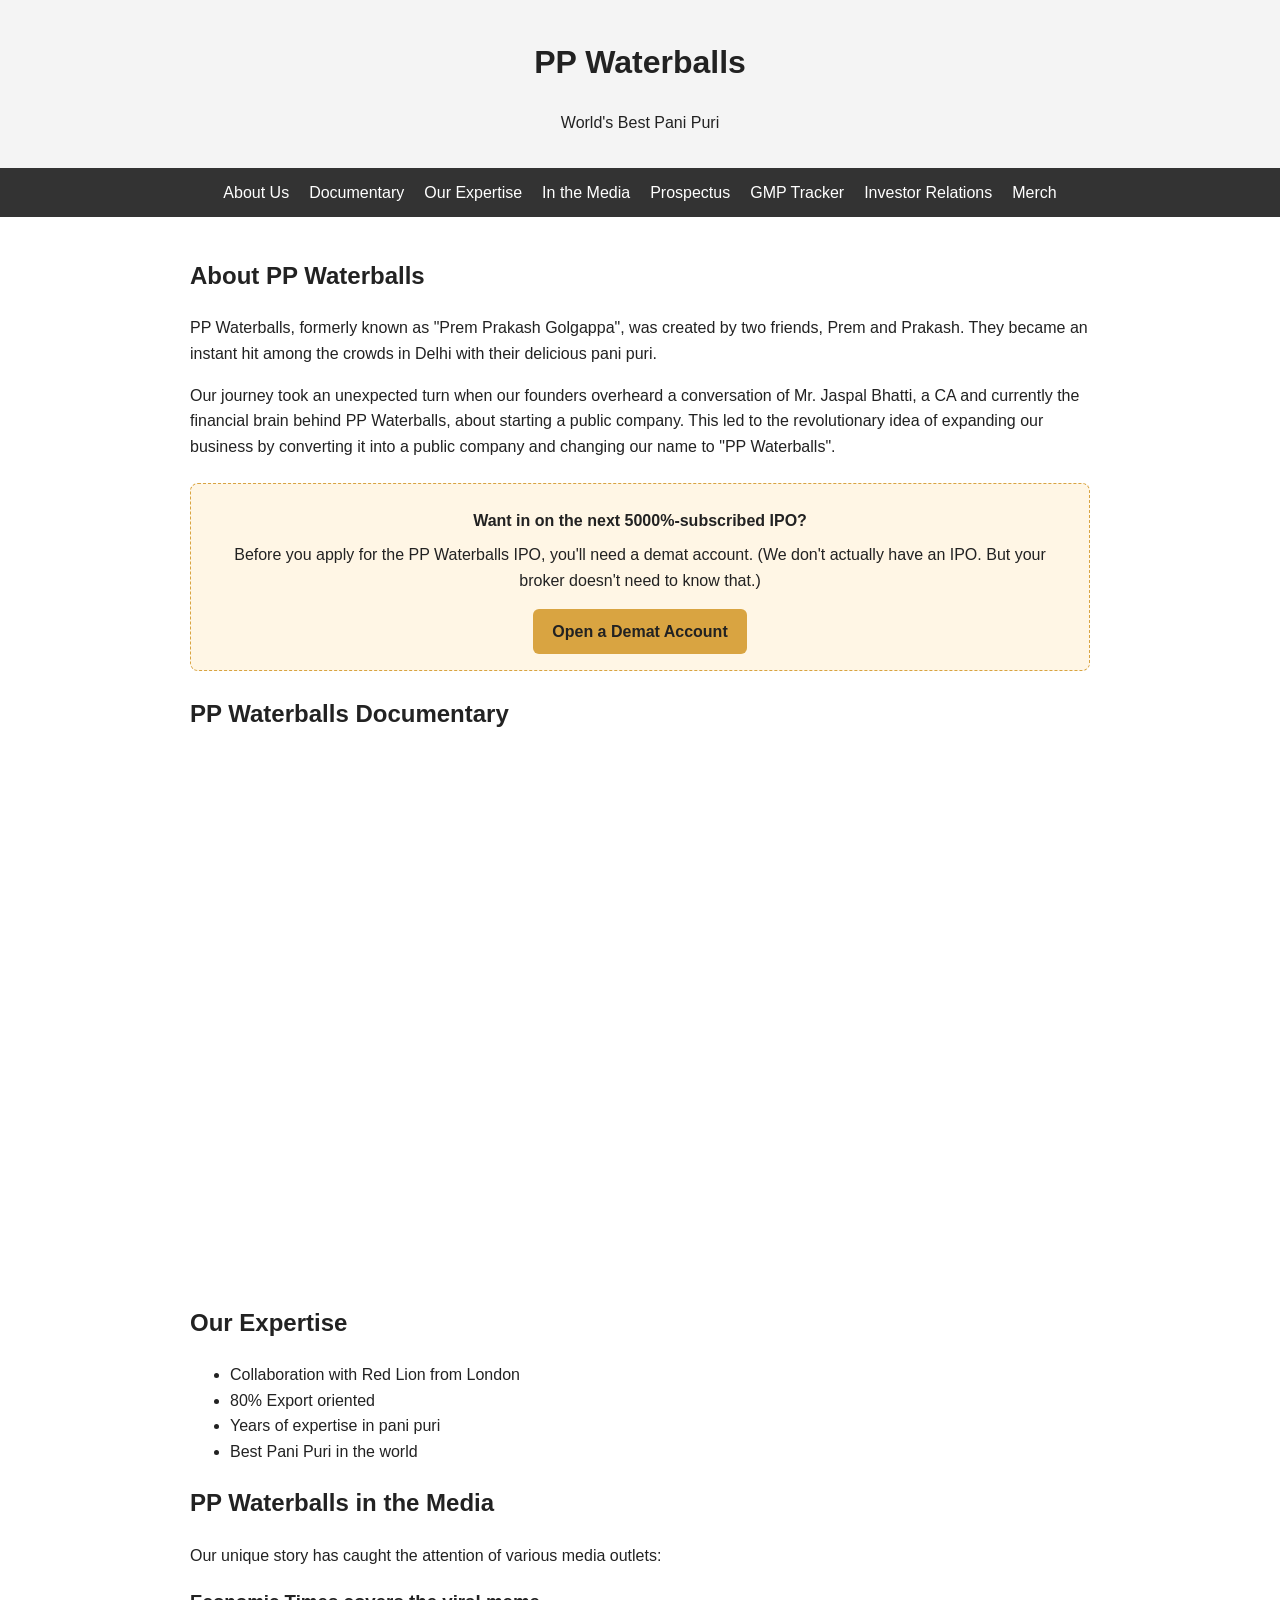
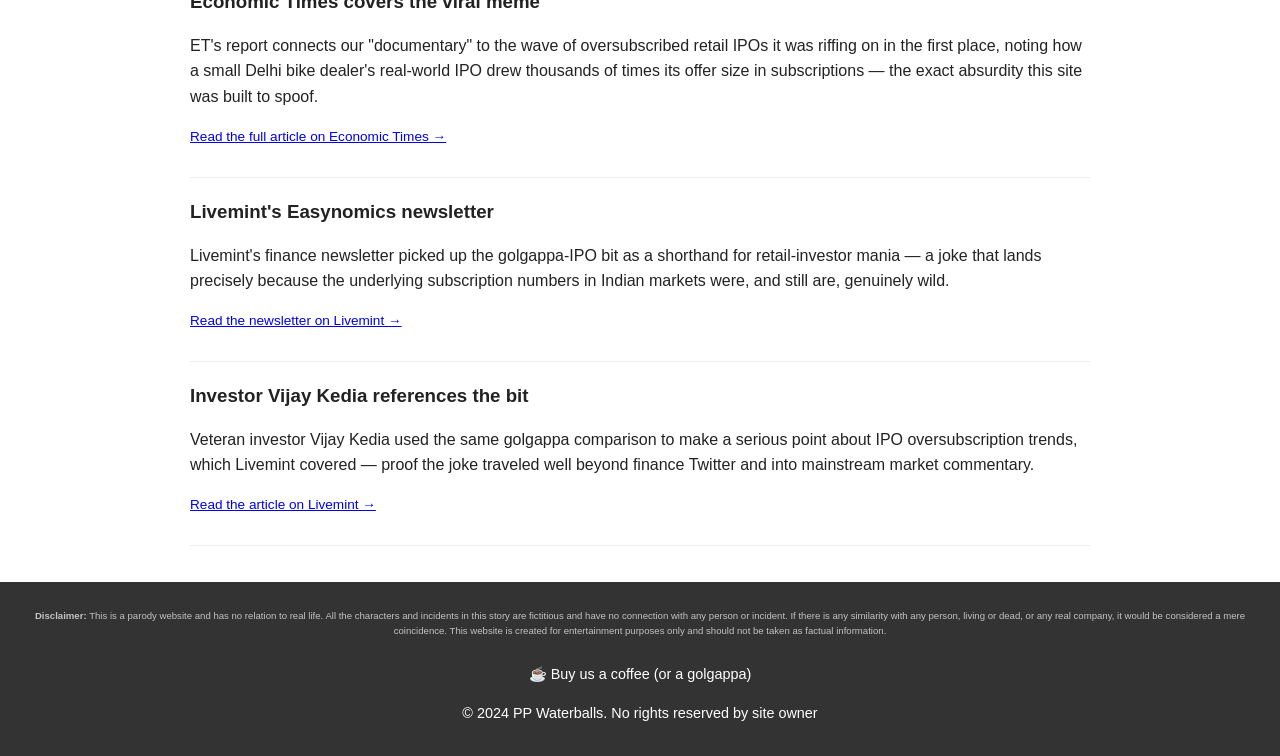
<file: index.html>
<!DOCTYPE html>
<html lang="en">
<head>
     <meta charset="UTF-8">
       <meta name="viewport" content="width=device-width, initial-scale=1.0">
    <title>PP Waterballs - World's Best Pani Puri</title>
    <meta name="description" content="Explore the delicious world of PP Waterballs, a pani puri company. Learn about our journey, watch our 'documentary', and enjoy this majestic take on business expansion.">
    <meta name="keywords" content="PP Waterballs, pani puri, golgappa, parody website, Jaspal Bhatti, Indian food humor, ppwaterball, pp waterball">
    <link rel="canonical" href="https://ppwaterballs.in/">
    <link rel="stylesheet" href="style.css">
    <!--
        AdSense: apply once 1-2 more original pages exist and have some organic traffic.
        Once approved, the AdSense verification/auto-ads snippet goes here in <head>.
    -->
</head>
<body>
    <header>
        <h1>PP Waterballs</h1>
        <p>World's Best Pani Puri</p>
    </header>

    <nav>
        <ul>
            <li><a href="#about">About Us</a></li>
            <li><a href="#documentary">Documentary</a></li>
            <li><a href="#expertise">Our Expertise</a></li>
            <li><a href="#media">In the Media</a></li>
            <li><a href="prospectus.html">Prospectus</a></li>
            <li><a href="gmp-tracker.html">GMP Tracker</a></li>
            <li><a href="investor-relations.html">Investor Relations</a></li>
            <li><a href="merch.html">Merch</a></li>
        </ul>
    </nav>

    <div class="container">
        <section id="about">
            <h2>About PP Waterballs</h2>
            <p>PP Waterballs, formerly known as "Prem Prakash Golgappa", was created by two friends, Prem and Prakash. They became an instant hit among the crowds in Delhi with their delicious pani puri.</p>
            <p>Our journey took an unexpected turn when our founders overheard a conversation of Mr. Jaspal Bhatti, a CA and currently the financial brain behind PP Waterballs, about starting a public company. This led to the revolutionary idea of expanding our business by converting it into a public company and changing our name to "PP Waterballs".</p>
        </section>

        <!--
            Affiliate CTA: on-brand joke tying the "IPO" bit to real broker sign-ups.
            TODO(owner): swap href below for your tracked affiliate/referral link once
            enrolled in the Zerodha / Groww / Upstox partner program (pays per funded
            account). Until then this points at the plain, non-affiliate sign-up page.
        -->
        <div class="cta-box">
            <p><strong>Want in on the next 5000%-subscribed IPO?</strong></p>
            <p>Before you apply for the PP Waterballs IPO, you'll need a demat account. (We don't actually have an IPO. But your broker doesn't need to know that.)</p>
            <a class="cta-button" href="https://zerodha.com/open-account" target="_blank" rel="noopener">Open a Demat Account</a>
        </div>

        <section id="documentary">
            <h2>PP Waterballs Documentary</h2>
            <div class="video-container">
                <iframe width="800" height="450" src="https://www.youtube.com/embed/z0vDYs7OEew" frameborder="0" allow="autoplay; encrypted-media" allowfullscreen></iframe>
            </div>
        </section>

        <section id="expertise">
            <h2>Our Expertise</h2>
            <ul>
                <li>Collaboration with Red Lion from London</li>
                <li>80% Export oriented</li>
                <li>Years of expertise in pani puri</li>
                <li>Best Pani Puri in the world</li>
            </ul>
        </section>

        <section id="media">
            <h2>PP Waterballs in the Media</h2>
            <p>Our unique story has caught the attention of various media outlets:</p>

            <div class="media-item">
                <h3>Economic Times covers the viral meme</h3>
                <p>ET's report connects our "documentary" to the wave of oversubscribed retail IPOs it was riffing on in the first place, noting how a small Delhi bike dealer's real-world IPO drew thousands of times its offer size in subscriptions — the exact absurdity this site was built to spoof.</p>
                <p class="source"><a href="https://economictimes.indiatimes.com/news/india/jaspal-bhattis-pp-waterballs-golgappa-video-meme-gets-viral-as-delhi-bike-dealers-rs-12-crore-ipo-gets-rs-5000-crore-subscriptions/articleshow/112828565.cms?from=mdr" target="_blank" rel="noopener">Read the full article on Economic Times &rarr;</a></p>
            </div>

            <div class="media-item">
                <h3>Livemint's Easynomics newsletter</h3>
                <p>Livemint's finance newsletter picked up the golgappa-IPO bit as a shorthand for retail-investor mania — a joke that lands precisely because the underlying subscription numbers in Indian markets were, and still are, genuinely wild.</p>
                <p class="source"><a href="https://www.livemint.com/mint-top-newsletter/easynomics03082022.html" target="_blank" rel="noopener">Read the newsletter on Livemint &rarr;</a></p>
            </div>

            <div class="media-item">
                <h3>Investor Vijay Kedia references the bit</h3>
                <p>Veteran investor Vijay Kedia used the same golgappa comparison to make a serious point about IPO oversubscription trends, which Livemint covered — proof the joke traveled well beyond finance Twitter and into mainstream market commentary.</p>
                <p class="source"><a href="https://www.livemint.com/market/stock-market-news/gol-gappas-as-waterballs-vijay-kedia-has-a-hilarious-take-on-the-indian-ipo-rush-11626938062980.html" target="_blank" rel="noopener">Read the article on Livemint &rarr;</a></p>
            </div>
        </section>
    </div>

    <footer>
        <p class="disclaimer"><strong>Disclaimer:</strong> This is a parody website and has no relation to real life. All the characters and incidents in this story are fictitious and have no connection with any person or incident. If there is any similarity with any person, living or dead, or any real company, it would be considered a mere coincidence. This website is created for entertainment purposes only and should not be taken as factual information.</p>
        <p><a class="support-link" href="https://buymeacoffee.com/itsmekc" target="_blank" rel="noopener">&#9749; Buy us a coffee (or a golgappa)</a></p>
        <p class="copyright">&copy; 2024 PP Waterballs. No rights reserved by site owner</p>
    </footer>
</body>
</html>
</file>
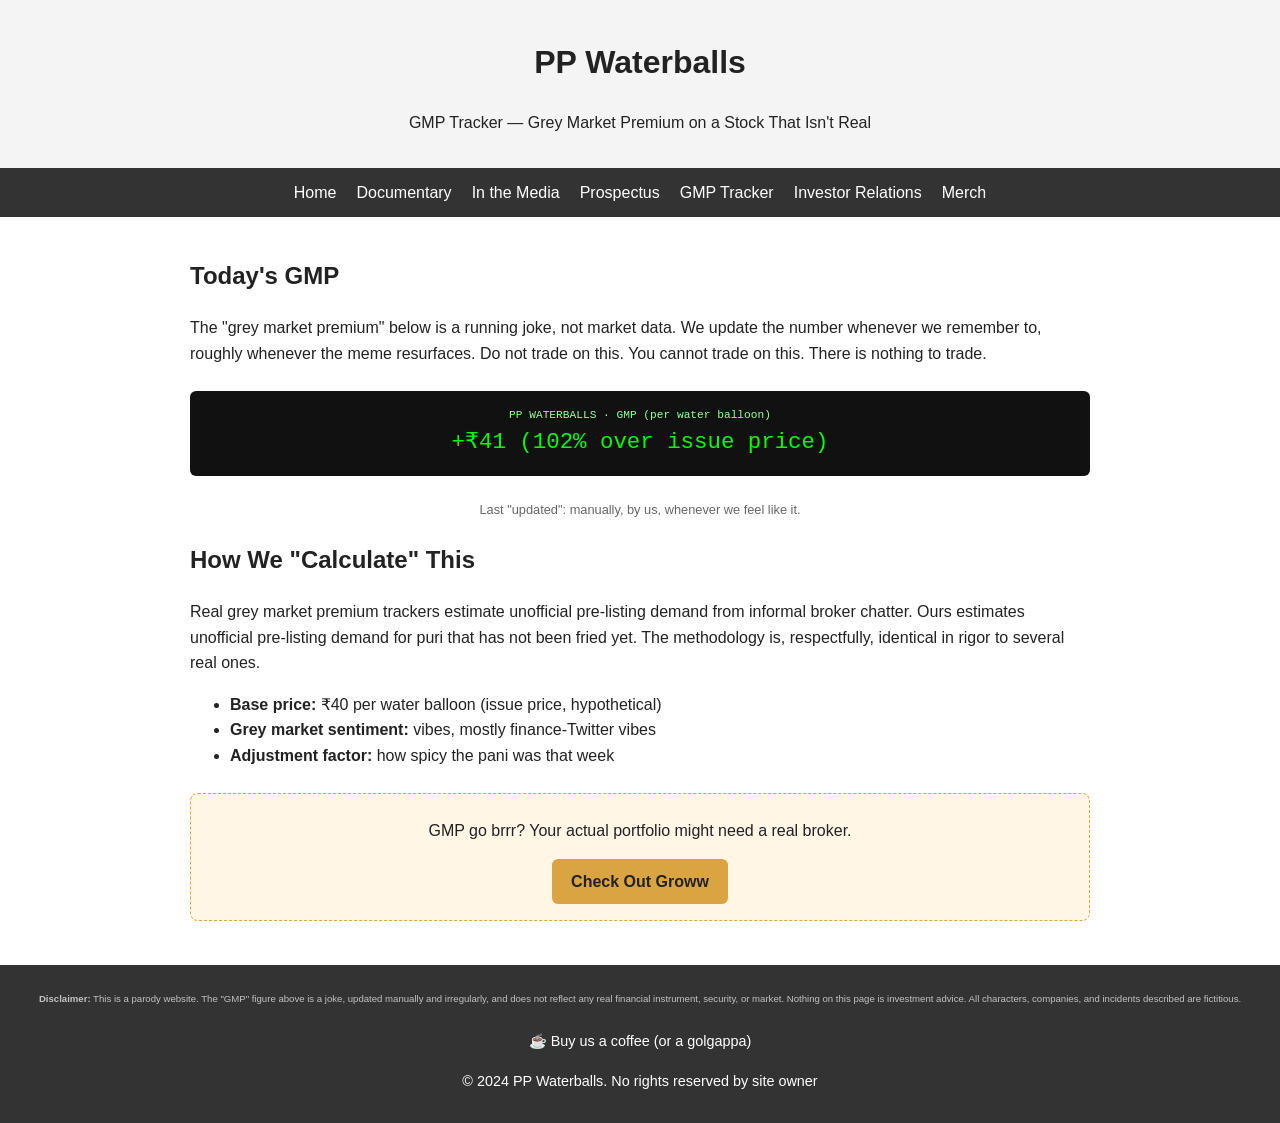
<file: gmp-tracker.html>
<!DOCTYPE html>
<html lang="en">
<head>
    <meta charset="UTF-8">
    <meta name="viewport" content="width=device-width, initial-scale=1.0">
    <title>PP Waterballs - GMP Tracker (Parody Grey Market Premium)</title>
    <meta name="description" content="Track the entirely fictional grey market premium on the PP Waterballs IPO that does not exist.">
    <meta name="keywords" content="PP Waterballs, GMP tracker, grey market premium, parody IPO, pani puri, golgappa">
    <link rel="canonical" href="https://ppwaterballs.in/gmp-tracker.html">
    <link rel="stylesheet" href="style.css">
</head>
<body>
    <header>
        <h1>PP Waterballs</h1>
        <p>GMP Tracker &mdash; Grey Market Premium on a Stock That Isn't Real</p>
    </header>

    <nav>
        <ul>
            <li><a href="index.html">Home</a></li>
            <li><a href="index.html#documentary">Documentary</a></li>
            <li><a href="index.html#media">In the Media</a></li>
            <li><a href="prospectus.html">Prospectus</a></li>
            <li><a href="gmp-tracker.html">GMP Tracker</a></li>
            <li><a href="investor-relations.html">Investor Relations</a></li>
            <li><a href="merch.html">Merch</a></li>
        </ul>
    </nav>

    <div class="container">
        <section>
            <h2>Today's GMP</h2>
            <p>The "grey market premium" below is a running joke, not market data. We update the number whenever we remember to, roughly whenever the meme resurfaces. Do not trade on this. You cannot trade on this. There is nothing to trade.</p>

            <div class="gmp-ticker" id="gmp-ticker">
                <span class="gmp-label">PP WATERBALLS &middot; GMP (per water balloon)</span>
                <span id="gmp-value">+&#8377;47 (117% over issue price)</span>
            </div>
            <p class="gmp-updated" id="gmp-updated">Last "updated": manually, by us, whenever we feel like it.</p>
        </section>

        <section>
            <h2>How We "Calculate" This</h2>
            <p>Real grey market premium trackers estimate unofficial pre-listing demand from informal broker chatter. Ours estimates unofficial pre-listing demand for puri that has not been fried yet. The methodology is, respectfully, identical in rigor to several real ones.</p>
            <ul>
                <li><strong>Base price:</strong> &#8377;40 per water balloon (issue price, hypothetical)</li>
                <li><strong>Grey market sentiment:</strong> vibes, mostly finance-Twitter vibes</li>
                <li><strong>Adjustment factor:</strong> how spicy the pani was that week</li>
            </ul>
        </section>

        <div class="cta-box">
            <p>GMP go brrr? Your actual portfolio might need a real broker.</p>
            <a class="cta-button" href="https://groww.in/" target="_blank" rel="noopener">Check Out Groww</a>
        </div>
    </div>

    <footer>
        <p class="disclaimer"><strong>Disclaimer:</strong> This is a parody website. The "GMP" figure above is a joke, updated manually and irregularly, and does not reflect any real financial instrument, security, or market. Nothing on this page is investment advice. All characters, companies, and incidents described are fictitious.</p>
        <p><a class="support-link" href="https://buymeacoffee.com/itsmekc" target="_blank" rel="noopener">&#9749; Buy us a coffee (or a golgappa)</a></p>
        <p class="copyright">&copy; 2024 PP Waterballs. No rights reserved by site owner</p>
    </footer>

    <script>
        // Purely cosmetic: nudges the joke GMP number a little on each page load
        // so repeat visitors see it "move," like a real ticker. Not real data.
        (function () {
            var base = 47;
            var wobble = Math.floor(Math.random() * 21) - 10; // -10..+10
            var value = base + wobble;
            var pct = Math.round((value / 40) * 100);
            var el = document.getElementById('gmp-value');
            if (el) {
                var sign = value >= 0 ? '+' : '-';
                el.textContent = sign + '₹' + Math.abs(value) + ' (' + pct + '% over issue price)';
            }
        })();
    </script>
</body>
</html>
</file>
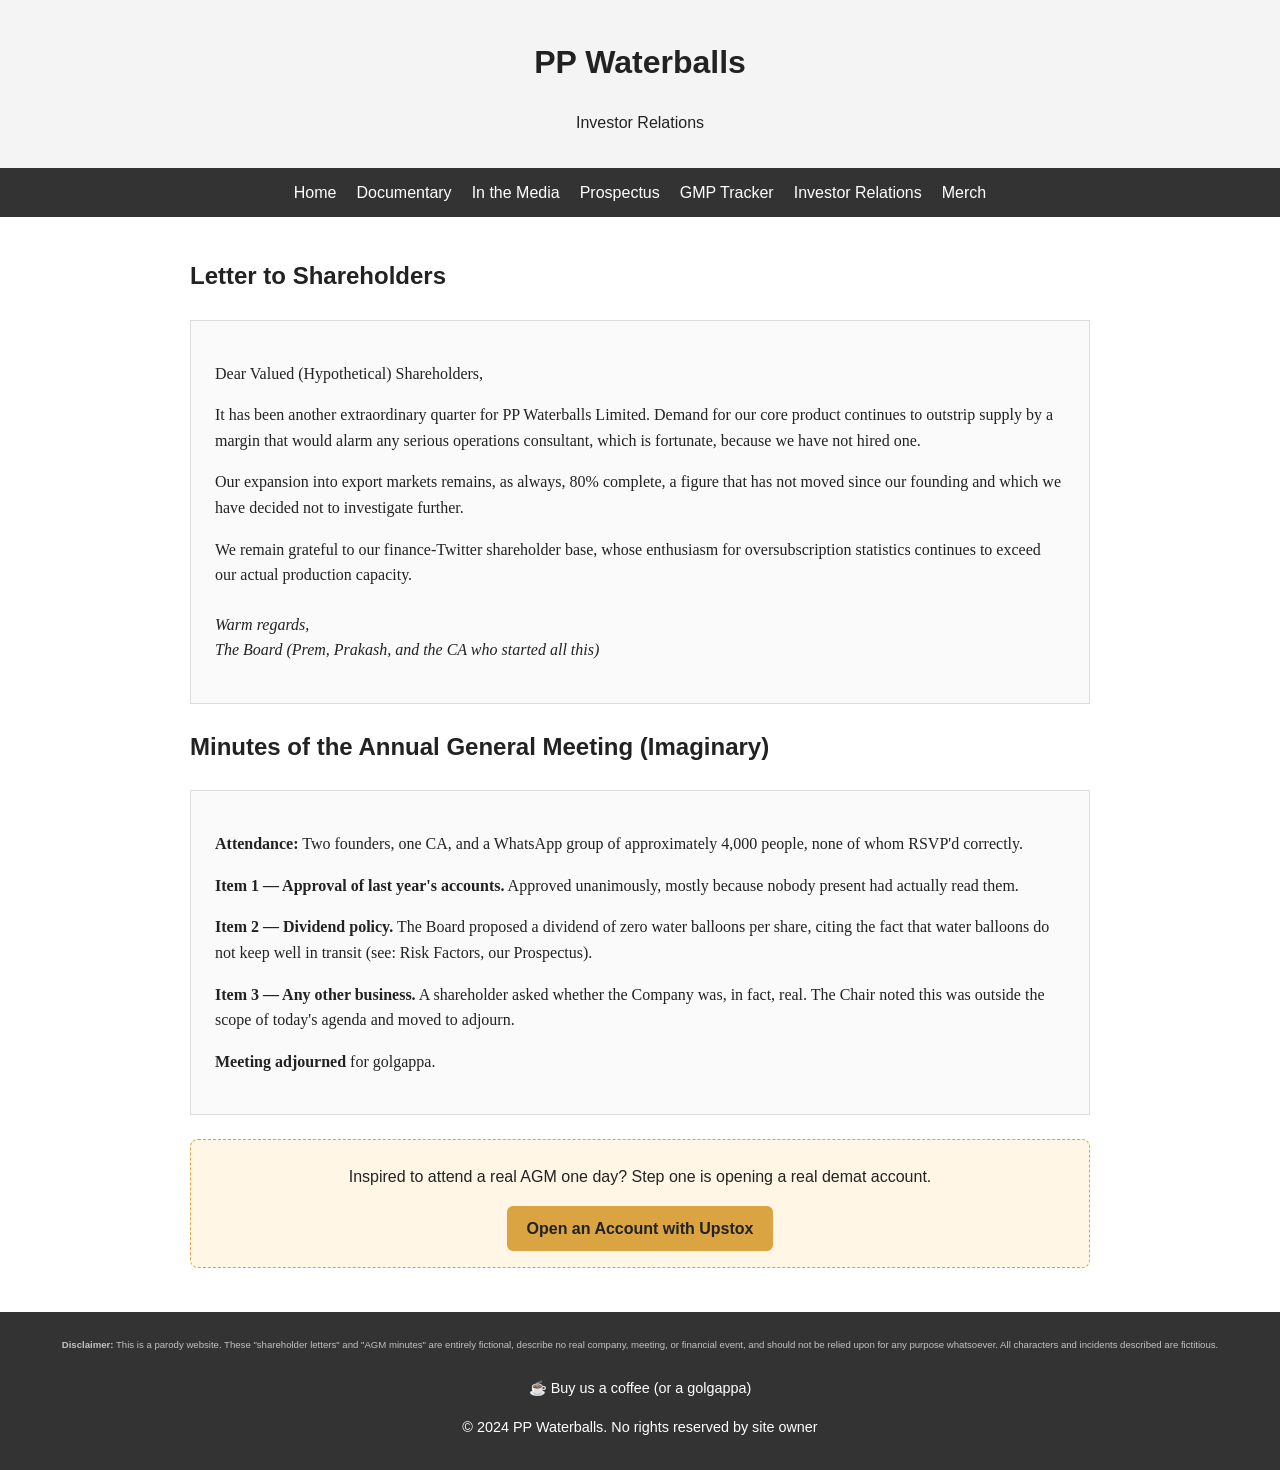
<file: investor-relations.html>
<!DOCTYPE html>
<html lang="en">
<head>
    <meta charset="UTF-8">
    <meta name="viewport" content="width=device-width, initial-scale=1.0">
    <title>PP Waterballs - Investor Relations (Parody)</title>
    <meta name="description" content="Fake shareholder letters and fake AGM minutes from the entirely fictional PP Waterballs Limited.">
    <meta name="keywords" content="PP Waterballs, investor relations, parody AGM, shareholder letter, pani puri, golgappa">
    <link rel="canonical" href="https://ppwaterballs.in/investor-relations.html">
    <link rel="stylesheet" href="style.css">
</head>
<body>
    <header>
        <h1>PP Waterballs</h1>
        <p>Investor Relations</p>
    </header>

    <nav>
        <ul>
            <li><a href="index.html">Home</a></li>
            <li><a href="index.html#documentary">Documentary</a></li>
            <li><a href="index.html#media">In the Media</a></li>
            <li><a href="prospectus.html">Prospectus</a></li>
            <li><a href="gmp-tracker.html">GMP Tracker</a></li>
            <li><a href="investor-relations.html">Investor Relations</a></li>
            <li><a href="merch.html">Merch</a></li>
        </ul>
    </nav>

    <div class="container">
        <section>
            <h2>Letter to Shareholders</h2>
            <div class="letter">
                <p>Dear Valued (Hypothetical) Shareholders,</p>
                <p>It has been another extraordinary quarter for PP Waterballs Limited. Demand for our core product continues to outstrip supply by a margin that would alarm any serious operations consultant, which is fortunate, because we have not hired one.</p>
                <p>Our expansion into export markets remains, as always, 80% complete, a figure that has not moved since our founding and which we have decided not to investigate further.</p>
                <p>We remain grateful to our finance-Twitter shareholder base, whose enthusiasm for oversubscription statistics continues to exceed our actual production capacity.</p>
                <p class="signature">Warm regards,<br>The Board (Prem, Prakash, and the CA who started all this)</p>
            </div>
        </section>

        <section>
            <h2>Minutes of the Annual General Meeting (Imaginary)</h2>
            <div class="letter">
                <p><strong>Attendance:</strong> Two founders, one CA, and a WhatsApp group of approximately 4,000 people, none of whom RSVP'd correctly.</p>
                <p><strong>Item 1 &mdash; Approval of last year's accounts.</strong> Approved unanimously, mostly because nobody present had actually read them.</p>
                <p><strong>Item 2 &mdash; Dividend policy.</strong> The Board proposed a dividend of zero water balloons per share, citing the fact that water balloons do not keep well in transit (see: Risk Factors, our Prospectus).</p>
                <p><strong>Item 3 &mdash; Any other business.</strong> A shareholder asked whether the Company was, in fact, real. The Chair noted this was outside the scope of today's agenda and moved to adjourn.</p>
                <p><strong>Meeting adjourned</strong> for golgappa.</p>
            </div>
        </section>

        <div class="cta-box">
            <p>Inspired to attend a real AGM one day? Step one is opening a real demat account.</p>
            <a class="cta-button" href="https://upstox.com/open-demat-account/" target="_blank" rel="noopener">Open an Account with Upstox</a>
        </div>
    </div>

    <footer>
        <p class="disclaimer"><strong>Disclaimer:</strong> This is a parody website. These "shareholder letters" and "AGM minutes" are entirely fictional, describe no real company, meeting, or financial event, and should not be relied upon for any purpose whatsoever. All characters and incidents described are fictitious.</p>
        <p><a class="support-link" href="https://buymeacoffee.com/itsmekc" target="_blank" rel="noopener">&#9749; Buy us a coffee (or a golgappa)</a></p>
        <p class="copyright">&copy; 2024 PP Waterballs. No rights reserved by site owner</p>
    </footer>
</body>
</html>
</file>
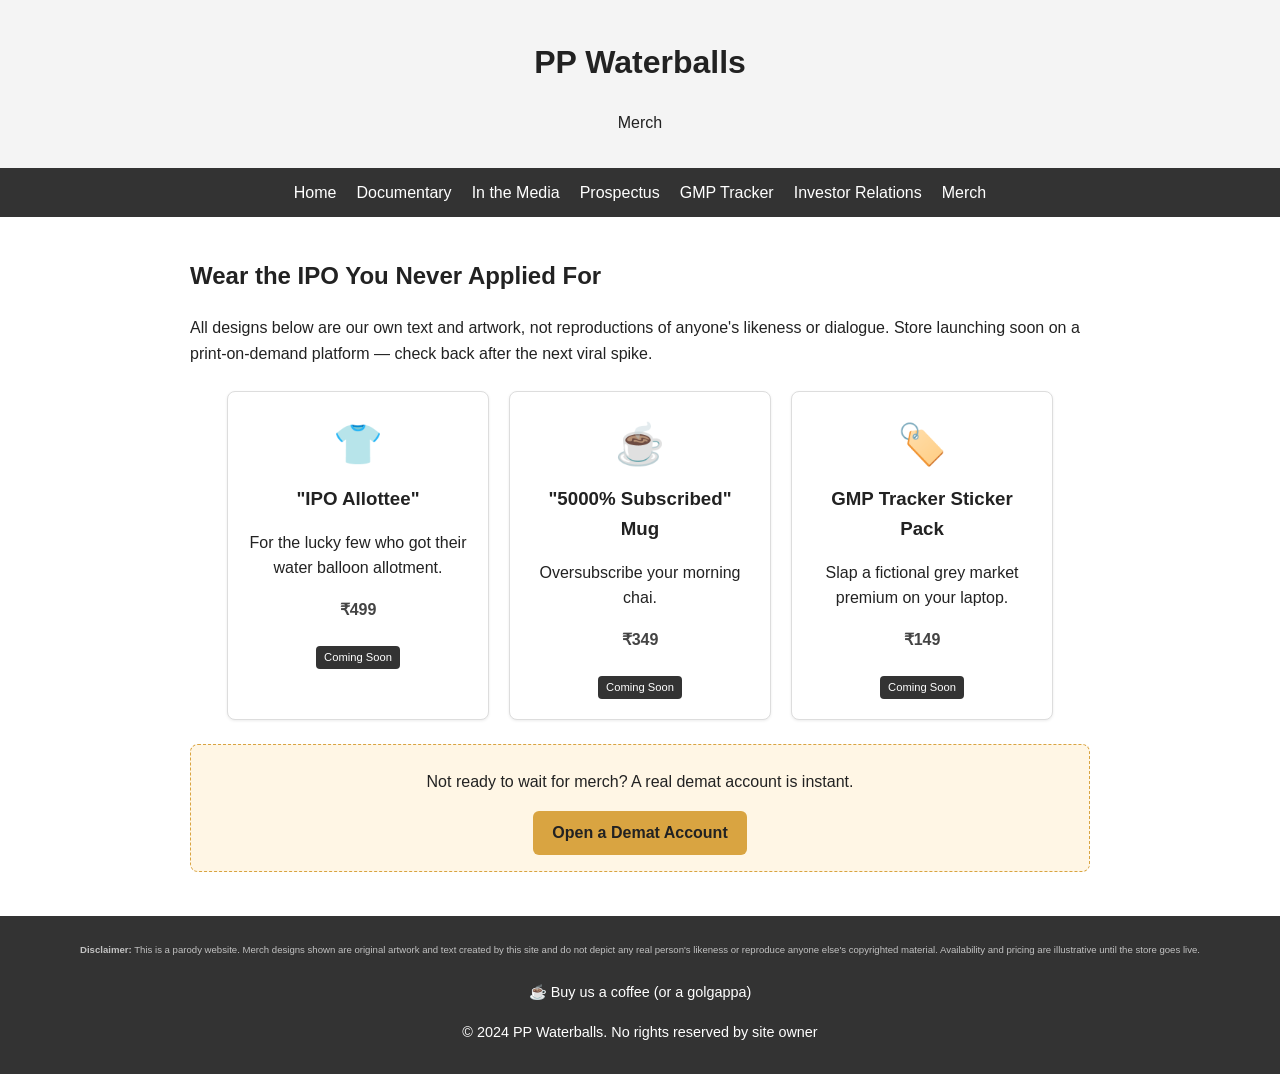
<file: merch.html>
<!DOCTYPE html>
<html lang="en">
<head>
    <meta charset="UTF-8">
    <meta name="viewport" content="width=device-width, initial-scale=1.0">
    <title>PP Waterballs - Merch</title>
    <meta name="description" content="Original PP Waterballs merch designs - t-shirts, mugs and stickers riffing on the golgappa IPO meme.">
    <meta name="keywords" content="PP Waterballs merch, golgappa t-shirt, IPO Allottee, parody merchandise">
    <link rel="canonical" href="https://ppwaterballs.in/merch.html">
    <link rel="stylesheet" href="style.css">
</head>
<body>
    <header>
        <h1>PP Waterballs</h1>
        <p>Merch</p>
    </header>

    <nav>
        <ul>
            <li><a href="index.html">Home</a></li>
            <li><a href="index.html#documentary">Documentary</a></li>
            <li><a href="index.html#media">In the Media</a></li>
            <li><a href="prospectus.html">Prospectus</a></li>
            <li><a href="gmp-tracker.html">GMP Tracker</a></li>
            <li><a href="investor-relations.html">Investor Relations</a></li>
            <li><a href="merch.html">Merch</a></li>
        </ul>
    </nav>

    <div class="container">
        <section>
            <h2>Wear the IPO You Never Applied For</h2>
            <p>All designs below are our own text and artwork, not reproductions of anyone's likeness or dialogue. Store launching soon on a print-on-demand platform &mdash; check back after the next viral spike.</p>

            <div class="merch-grid">
                <div class="merch-card">
                    <div class="merch-icon">&#128085;</div>
                    <h3>"IPO Allottee"</h3>
                    <p>For the lucky few who got their water balloon allotment.</p>
                    <p class="price">&#8377;499</p>
                    <span class="coming-soon-badge">Coming Soon</span>
                </div>
                <div class="merch-card">
                    <div class="merch-icon">&#9749;</div>
                    <h3>"5000% Subscribed" Mug</h3>
                    <p>Oversubscribe your morning chai.</p>
                    <p class="price">&#8377;349</p>
                    <span class="coming-soon-badge">Coming Soon</span>
                </div>
                <div class="merch-card">
                    <div class="merch-icon">&#127991;&#65039;</div>
                    <h3>GMP Tracker Sticker Pack</h3>
                    <p>Slap a fictional grey market premium on your laptop.</p>
                    <p class="price">&#8377;149</p>
                    <span class="coming-soon-badge">Coming Soon</span>
                </div>
            </div>
        </section>

        <div class="cta-box">
            <p>Not ready to wait for merch? A real demat account is instant.</p>
            <a class="cta-button" href="https://zerodha.com/open-account" target="_blank" rel="noopener">Open a Demat Account</a>
        </div>
    </div>

    <footer>
        <p class="disclaimer"><strong>Disclaimer:</strong> This is a parody website. Merch designs shown are original artwork and text created by this site and do not depict any real person's likeness or reproduce anyone else's copyrighted material. Availability and pricing are illustrative until the store goes live.</p>
        <p><a class="support-link" href="https://buymeacoffee.com/itsmekc" target="_blank" rel="noopener">&#9749; Buy us a coffee (or a golgappa)</a></p>
        <p class="copyright">&copy; 2024 PP Waterballs. No rights reserved by site owner</p>
    </footer>
</body>
</html>
</file>
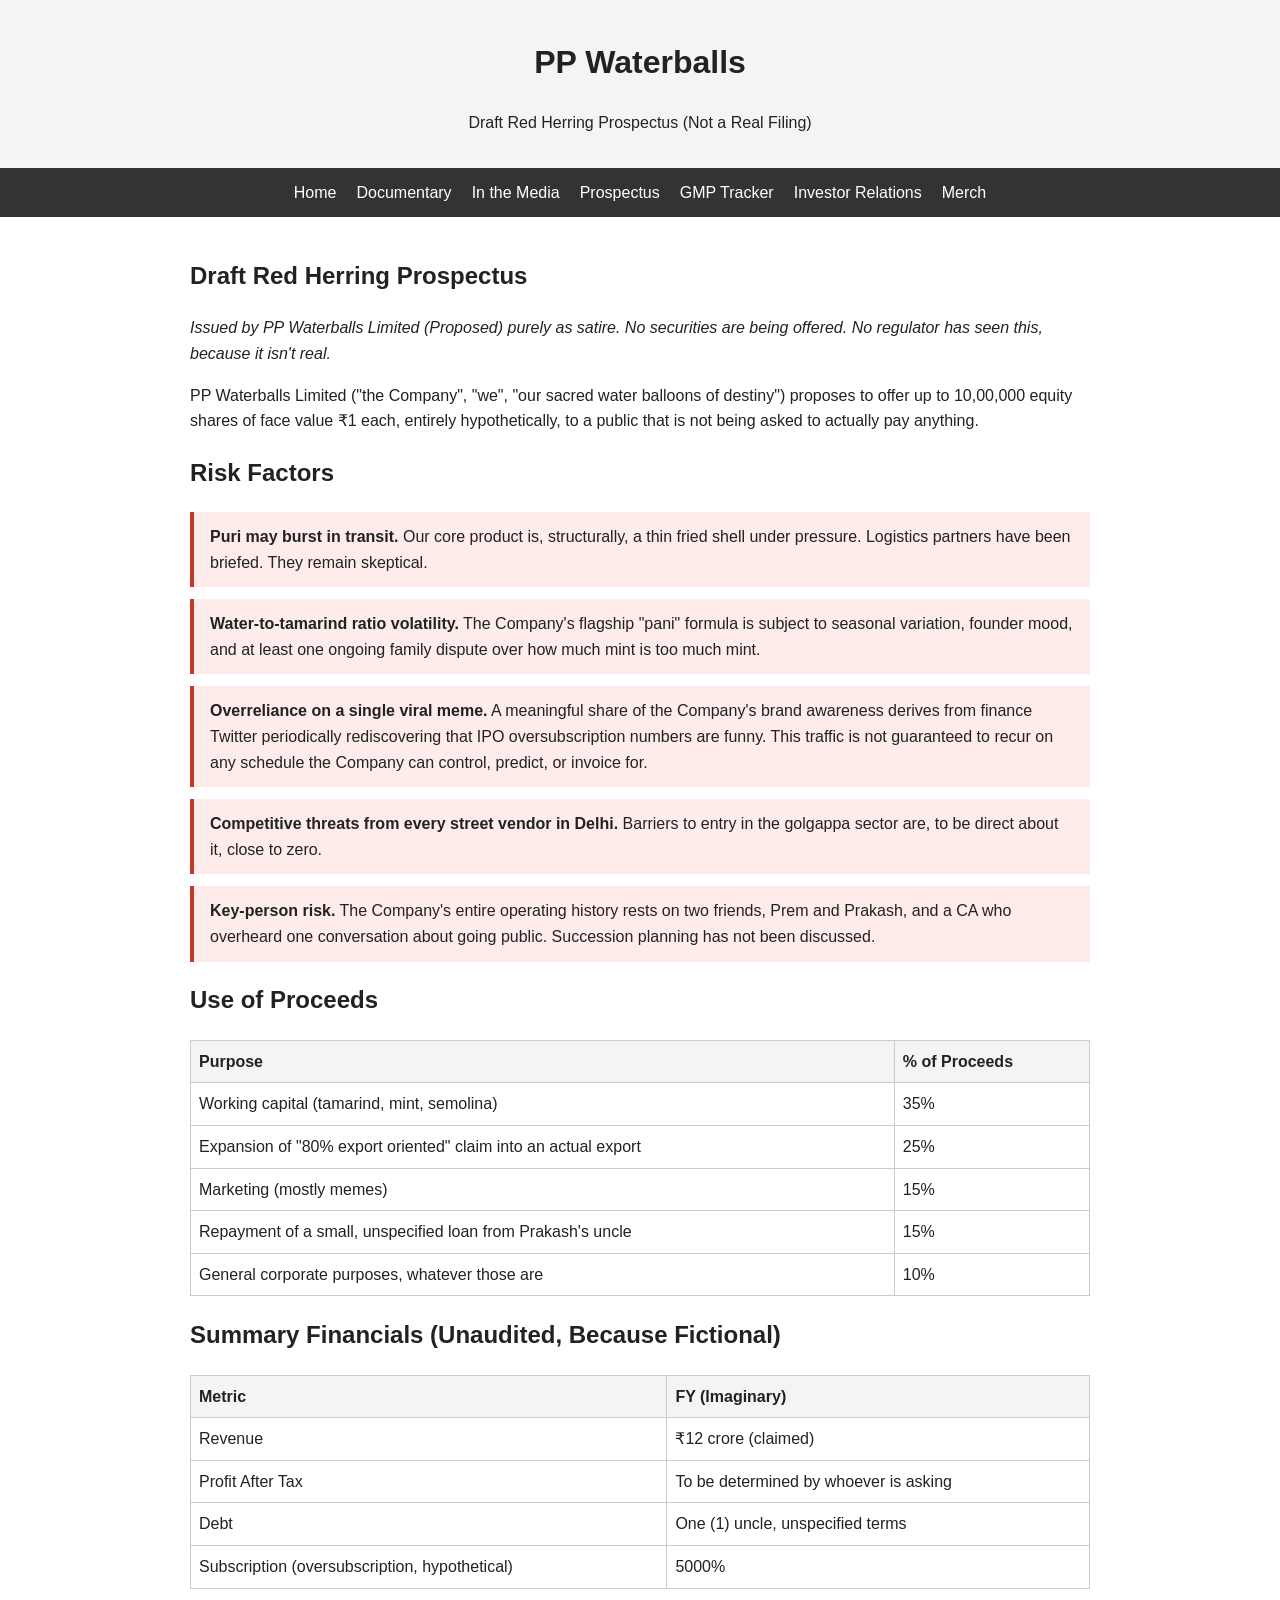
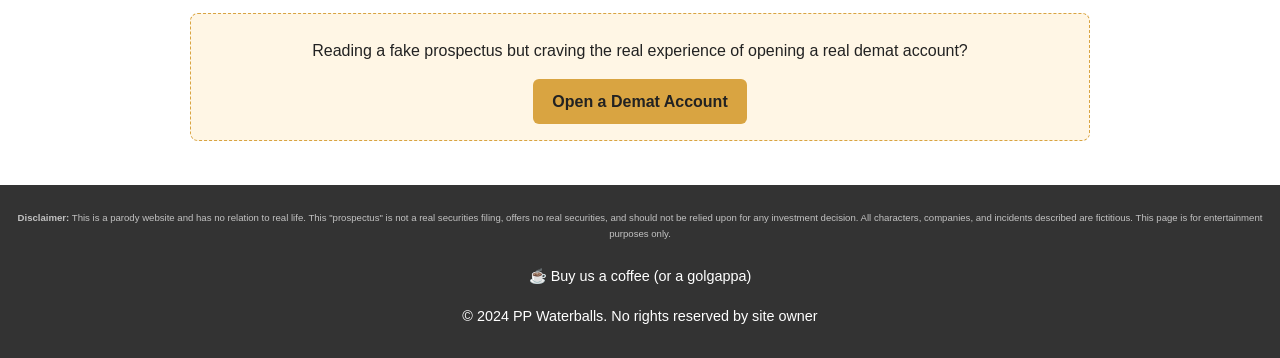
<file: prospectus.html>
<!DOCTYPE html>
<html lang="en">
<head>
    <meta charset="UTF-8">
    <meta name="viewport" content="width=device-width, initial-scale=1.0">
    <title>PP Waterballs - Draft Red Herring Prospectus (Parody)</title>
    <meta name="description" content="The entirely fictional PP Waterballs draft red herring prospectus: risk factors, use of funds, and financials, played completely straight for laughs.">
    <meta name="keywords" content="PP Waterballs, pani puri, golgappa, parody prospectus, fake IPO, parody website">
    <link rel="canonical" href="https://ppwaterballs.in/prospectus.html">
    <link rel="stylesheet" href="style.css">
</head>
<body>
    <header>
        <h1>PP Waterballs</h1>
        <p>Draft Red Herring Prospectus (Not a Real Filing)</p>
    </header>

    <nav>
        <ul>
            <li><a href="index.html">Home</a></li>
            <li><a href="index.html#documentary">Documentary</a></li>
            <li><a href="index.html#media">In the Media</a></li>
            <li><a href="prospectus.html">Prospectus</a></li>
            <li><a href="gmp-tracker.html">GMP Tracker</a></li>
            <li><a href="investor-relations.html">Investor Relations</a></li>
            <li><a href="merch.html">Merch</a></li>
        </ul>
    </nav>

    <div class="container">
        <section>
            <h2>Draft Red Herring Prospectus</h2>
            <p><em>Issued by PP Waterballs Limited (Proposed) purely as satire. No securities are being offered. No regulator has seen this, because it isn't real.</em></p>

            <p>PP Waterballs Limited ("the Company", "we", "our sacred water balloons of destiny") proposes to offer up to 10,00,000 equity shares of face value &#8377;1 each, entirely hypothetically, to a public that is not being asked to actually pay anything.</p>
        </section>

        <section>
            <h2>Risk Factors</h2>

            <div class="risk-factor">
                <strong>Puri may burst in transit.</strong> Our core product is, structurally, a thin fried shell under pressure. Logistics partners have been briefed. They remain skeptical.
            </div>

            <div class="risk-factor">
                <strong>Water-to-tamarind ratio volatility.</strong> The Company's flagship "pani" formula is subject to seasonal variation, founder mood, and at least one ongoing family dispute over how much mint is too much mint.
            </div>

            <div class="risk-factor">
                <strong>Overreliance on a single viral meme.</strong> A meaningful share of the Company's brand awareness derives from finance Twitter periodically rediscovering that IPO oversubscription numbers are funny. This traffic is not guaranteed to recur on any schedule the Company can control, predict, or invoice for.
            </div>

            <div class="risk-factor">
                <strong>Competitive threats from every street vendor in Delhi.</strong> Barriers to entry in the golgappa sector are, to be direct about it, close to zero.
            </div>

            <div class="risk-factor">
                <strong>Key-person risk.</strong> The Company's entire operating history rests on two friends, Prem and Prakash, and a CA who overheard one conversation about going public. Succession planning has not been discussed.
            </div>
        </section>

        <section>
            <h2>Use of Proceeds</h2>
            <table class="financials">
                <thead>
                    <tr><th>Purpose</th><th>% of Proceeds</th></tr>
                </thead>
                <tbody>
                    <tr><td>Working capital (tamarind, mint, semolina)</td><td>35%</td></tr>
                    <tr><td>Expansion of "80% export oriented" claim into an actual export</td><td>25%</td></tr>
                    <tr><td>Marketing (mostly memes)</td><td>15%</td></tr>
                    <tr><td>Repayment of a small, unspecified loan from Prakash's uncle</td><td>15%</td></tr>
                    <tr><td>General corporate purposes, whatever those are</td><td>10%</td></tr>
                </tbody>
            </table>
        </section>

        <section>
            <h2>Summary Financials (Unaudited, Because Fictional)</h2>
            <table class="financials">
                <thead>
                    <tr><th>Metric</th><th>FY (Imaginary)</th></tr>
                </thead>
                <tbody>
                    <tr><td>Revenue</td><td>&#8377;12 crore (claimed)</td></tr>
                    <tr><td>Profit After Tax</td><td>To be determined by whoever is asking</td></tr>
                    <tr><td>Debt</td><td>One (1) uncle, unspecified terms</td></tr>
                    <tr><td>Subscription (oversubscription, hypothetical)</td><td>5000%</td></tr>
                </tbody>
            </table>
        </section>

        <div class="cta-box">
            <p>Reading a fake prospectus but craving the real experience of opening a real demat account?</p>
            <a class="cta-button" href="https://zerodha.com/open-account" target="_blank" rel="noopener">Open a Demat Account</a>
        </div>
    </div>

    <footer>
        <p class="disclaimer"><strong>Disclaimer:</strong> This is a parody website and has no relation to real life. This "prospectus" is not a real securities filing, offers no real securities, and should not be relied upon for any investment decision. All characters, companies, and incidents described are fictitious. This page is for entertainment purposes only.</p>
        <p><a class="support-link" href="https://buymeacoffee.com/itsmekc" target="_blank" rel="noopener">&#9749; Buy us a coffee (or a golgappa)</a></p>
        <p class="copyright">&copy; 2024 PP Waterballs. No rights reserved by site owner</p>
    </footer>
</body>
</html>
</file>
<file: style.css>
body {
    font-family: Arial, sans-serif;
    line-height: 1.6;
    margin: 0;
    padding: 0;
    display: flex;
    flex-direction: column;
    min-height: 100vh;
    color: #222;
}
header {
    background-color: #f4f4f4;
    padding: 1rem;
    text-align: center;
}
nav {
    background-color: #333;
    color: #fff;
    padding: 0.5rem;
}
nav ul {
    list-style-type: none;
    padding: 0;
    margin: 0;
    display: flex;
    flex-wrap: wrap;
    justify-content: center;
}
nav ul li {
    margin: 0.25rem 10px;
}
nav ul li a {
    color: #fff;
    text-decoration: none;
}
nav ul li a:hover {
    text-decoration: underline;
}
.container {
    width: 80%;
    max-width: 900px;
    margin: auto;
    overflow: hidden;
    padding: 20px;
    flex-grow: 1;
}
.video-container {
    position: relative;
    padding-bottom: 56.25%;
    height: 0;
    overflow: hidden;
    max-width: 800px;
    margin: 2rem auto;
}
.video-container iframe {
    position: absolute;
    top: 0;
    left: 0;
    width: 100%;
    height: 100%;
}
footer {
    background-color: #333;
    color: #fff;
    text-align: center;
    padding: 1rem;
    margin-top: auto;
}
footer a {
    color: #fff;
    text-decoration: none;
}
footer a:hover {
    text-decoration: underline;
}
.disclaimer {
    font-size: 0.6em;
    opacity: 0.7;
    margin-bottom: 10px;
}
.copyright {
    font-size: 0.9em;
}

/* --- Monetization / CTA components --- */
.cta-box {
    background-color: #fff6e5;
    border: 1px dashed #d9a441;
    border-radius: 8px;
    padding: 1rem 1.5rem;
    margin: 1.5rem 0;
    text-align: center;
}
.cta-box p {
    margin: 0.5rem 0;
}
.cta-button {
    display: inline-block;
    background-color: #d9a441;
    color: #222;
    font-weight: bold;
    padding: 0.6rem 1.2rem;
    border-radius: 6px;
    text-decoration: none;
    margin-top: 0.5rem;
}
.cta-button:hover {
    background-color: #c8912f;
}
.support-link {
    display: inline-block;
    margin-top: 0.5rem;
    font-size: 0.9em;
}

/* --- Prospectus page --- */
.risk-factor {
    background-color: #fdecea;
    border-left: 4px solid #c0392b;
    padding: 0.75rem 1rem;
    margin: 0.75rem 0;
}
table.financials {
    width: 100%;
    border-collapse: collapse;
    margin: 1rem 0;
}
table.financials th, table.financials td {
    border: 1px solid #ccc;
    padding: 0.5rem;
    text-align: left;
}
table.financials th {
    background-color: #f4f4f4;
}

/* --- GMP tracker --- */
.gmp-ticker {
    background-color: #111;
    color: #0f0;
    font-family: "Courier New", monospace;
    padding: 1rem;
    border-radius: 6px;
    text-align: center;
    font-size: 1.4em;
    margin: 1.5rem 0;
}
.gmp-ticker .gmp-label {
    font-size: 0.5em;
    color: #9f9;
    display: block;
}
.gmp-updated {
    text-align: center;
    font-size: 0.8em;
    color: #666;
}

/* --- Investor relations --- */
.letter {
    background-color: #fafafa;
    border: 1px solid #ddd;
    padding: 1.5rem;
    margin: 1.5rem 0;
    font-family: "Georgia", serif;
}
.letter .signature {
    margin-top: 1.5rem;
    font-style: italic;
}

/* --- Merch --- */
.merch-grid {
    display: flex;
    flex-wrap: wrap;
    gap: 1.25rem;
    justify-content: center;
    margin: 1.5rem 0;
}
.merch-card {
    background-color: #fff;
    border: 1px solid #ddd;
    border-radius: 8px;
    padding: 1.25rem;
    width: 220px;
    text-align: center;
    box-shadow: 0 1px 3px rgba(0,0,0,0.08);
}
.merch-card .merch-icon {
    font-size: 2.5em;
}
.merch-card h3 {
    margin: 0.5rem 0 0.25rem;
}
.merch-card .price {
    font-weight: bold;
    color: #444;
}
.coming-soon-badge {
    display: inline-block;
    background-color: #333;
    color: #fff;
    font-size: 0.7em;
    padding: 0.15rem 0.5rem;
    border-radius: 4px;
    margin-top: 0.5rem;
}

/* --- In the media --- */
.media-item {
    margin: 1rem 0;
    padding-bottom: 1rem;
    border-bottom: 1px solid #eee;
}
.media-item h3 {
    margin-bottom: 0.25rem;
}
.media-item .source {
    font-size: 0.85em;
    color: #666;
}
</file>
